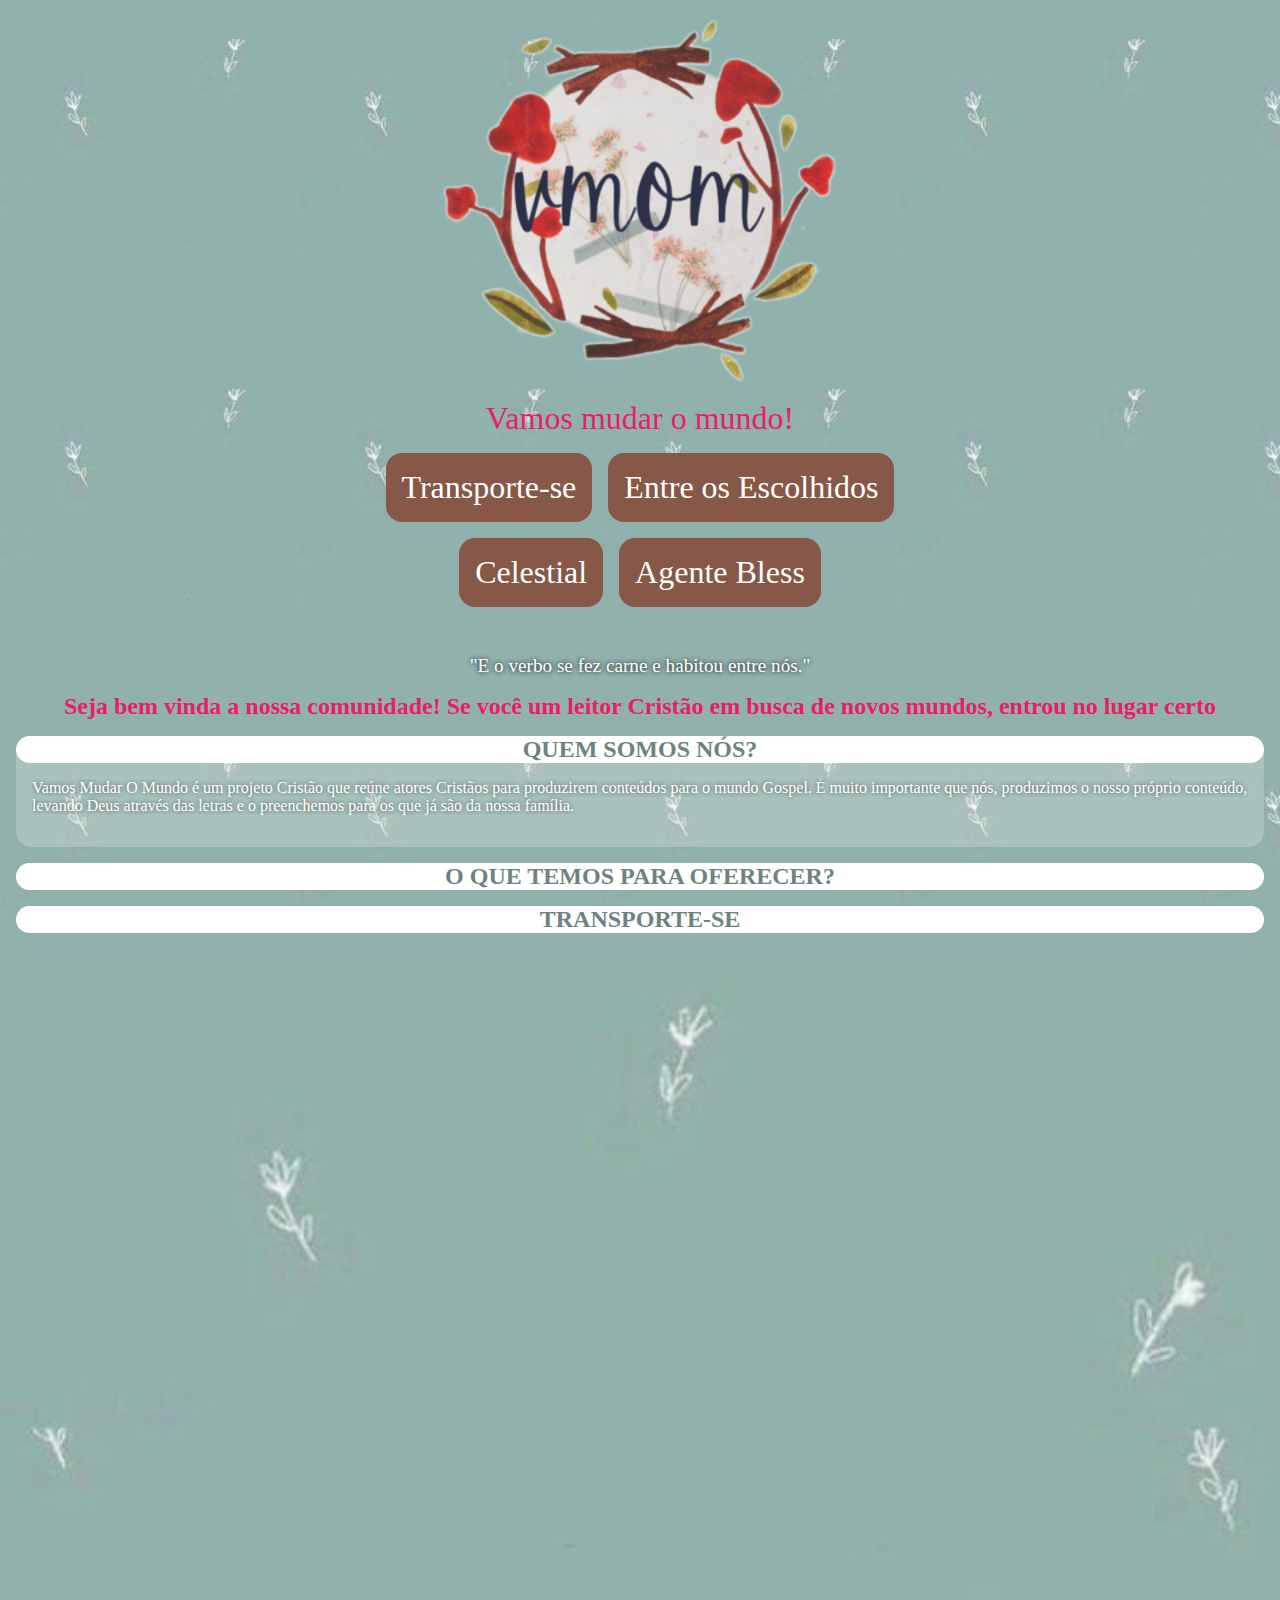
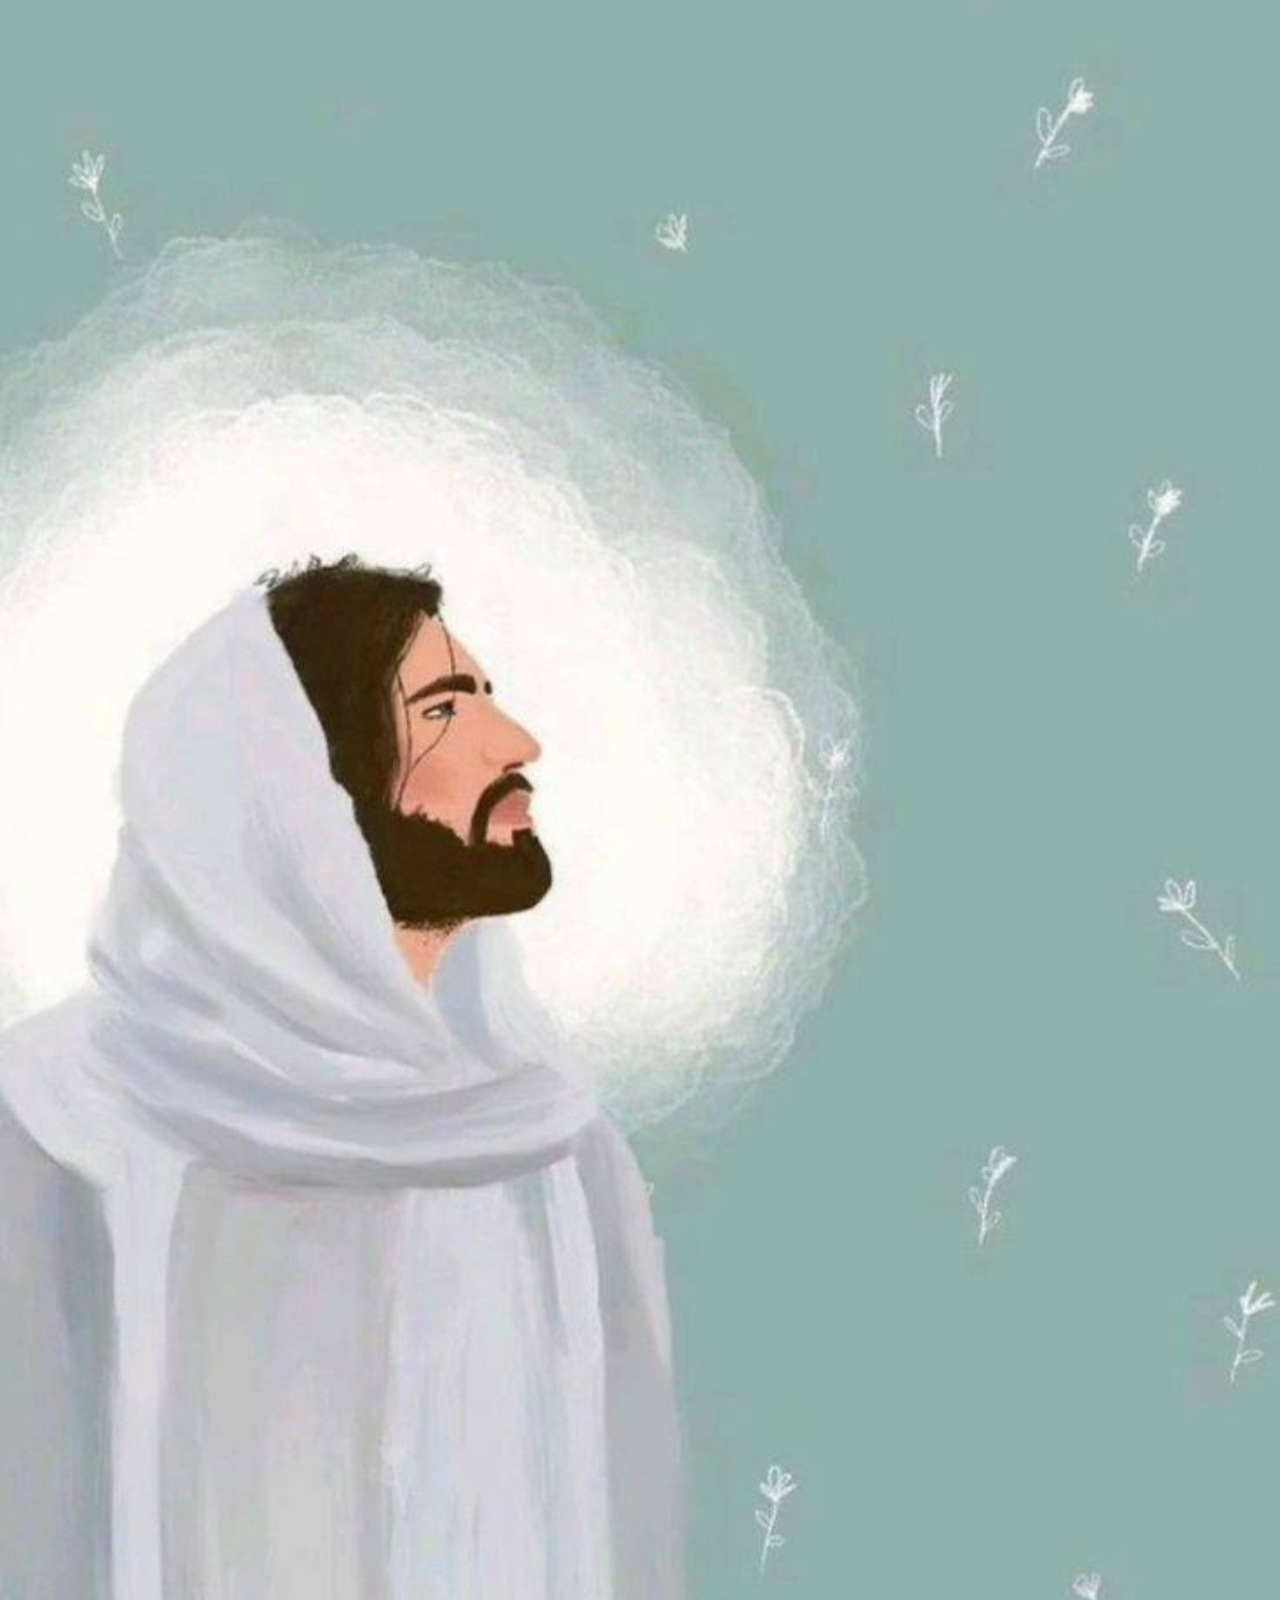
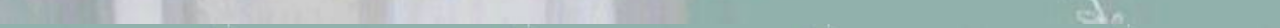
<file: index.html>
<!DOCTYPE html>
<html lang="pt-br">

<head>
    <meta charset="UTF-8">
    <meta http-equiv="X-UA-Compatible" content="IE=edge">
    <meta name="viewport" content="width=device-width, initial-scale=1.0">
    <title>Vmom</title>
    <link rel="shortcut icon" href="imagens/logo.png" type="image/x-icon">
    <link rel="stylesheet" href="style.css">
</head>

<body>
    <main>
        <section id="apresentação">
            <div class="apresentação">
                <img src="imagens/logo.png">
                Vamos mudar o mundo!
            </div>
            <div class="botões">
                <div>
                    <a href="">Transporte-se</a>
                    <a href="">Entre os Escolhidos</a>
                </div>
                <div>
                    <a href="">Celestial</a>
                    <a href="">Agente Bless</a>
                </div>
            </div>
            <div class="frase">
                <span>"E o verbo se fez carne e habitou entre nós."</span>
            </div>
        </section>

        <section id="informações">
            <h2>Seja bem vinda a nossa comunidade! Se você um leitor Cristão em busca de novos mundos, entrou no lugar
                certo</h2>
            <article>
                <input type="radio" name="painel" id="QUEM-SOMOS-NÓS" checked>
                <label for="QUEM-SOMOS-NÓS">
                    <h2>QUEM SOMOS NÓS?</h2>
                    <div class="conteudo">
                        <p>
                            Vamos Mudar O Mundo é um projeto Cristão que reúne
                            atores Cristãos para produzirem conteúdos para o mundo Gospel. É muito importante que nós,
                            produzimos o nosso próprio conteúdo, levando Deus através das letras e o preenchemos para os
                            que
                            já
                            são da nossa família.
                        </p>
                    </div>
                </label>
            </article>

            <article>
                <input type="radio" name="painel" id="O-QUE-TEMOS-PARA-OFERECER?">
                <label for="O-QUE-TEMOS-PARA-OFERECER?">
                    <h2>O QUE TEMOS PARA OFERECER?</h2>
                    <div class="conteudo">
                        <p>
                            Variados conteúdos, para você romântico incurável, até para você que não vive sem uma boa
                            batalha, aventura, suspense ação, ficção científica e fantasia. História de todas as épocas,
                            desde os tempos primitivos até a atualidade. Você não vai encontrar apenas histórias, vai
                            viver
                            em mundos, superar limites. Então, o que está esperando
                        </p>
                    </div>
                </label>
            </article>

            <article id="article-transporte-se">
                <input type="radio" name="painel" id="TRANSPORTE-SE">
                <label for="TRANSPORTE-SE">
                    <h2>TRANSPORTE-SE</h2>
                    <div class="conteudo">
                        <div class="card">
                            <img src="imagens/livros/livro.jpg" alt="">
                            <div class="card-conteudo">
                                <p>
                                    Lorem ipsum dolor sit amet consectetur, adipisicing elit. Cumque architecto laboriosam
                                    tenetur eaque in
                                </p>
                                <a href="#">ler</a>
                            </div>
                        </div>
                        <div class="card">
                            <img src="imagens/livros/livro.jpg" alt="">
                            <div class="card-conteudo">
                                <p>
                                    Lorem ipsum dolor sit amet consectetur, adipisicing elit. Cumque architecto laboriosam
                                    tenetur eaque in
                                </p>
                                <a href="#">ler</a>
                            </div>
                        </div>
                    </div>
                </label>
            </article>
            </article>
        </section>

        <section id="final">
            <img src="imagens/fundo.jpg" alt="imgem de cristo">
        </section>
    </main>
</body>

</html>
</file>
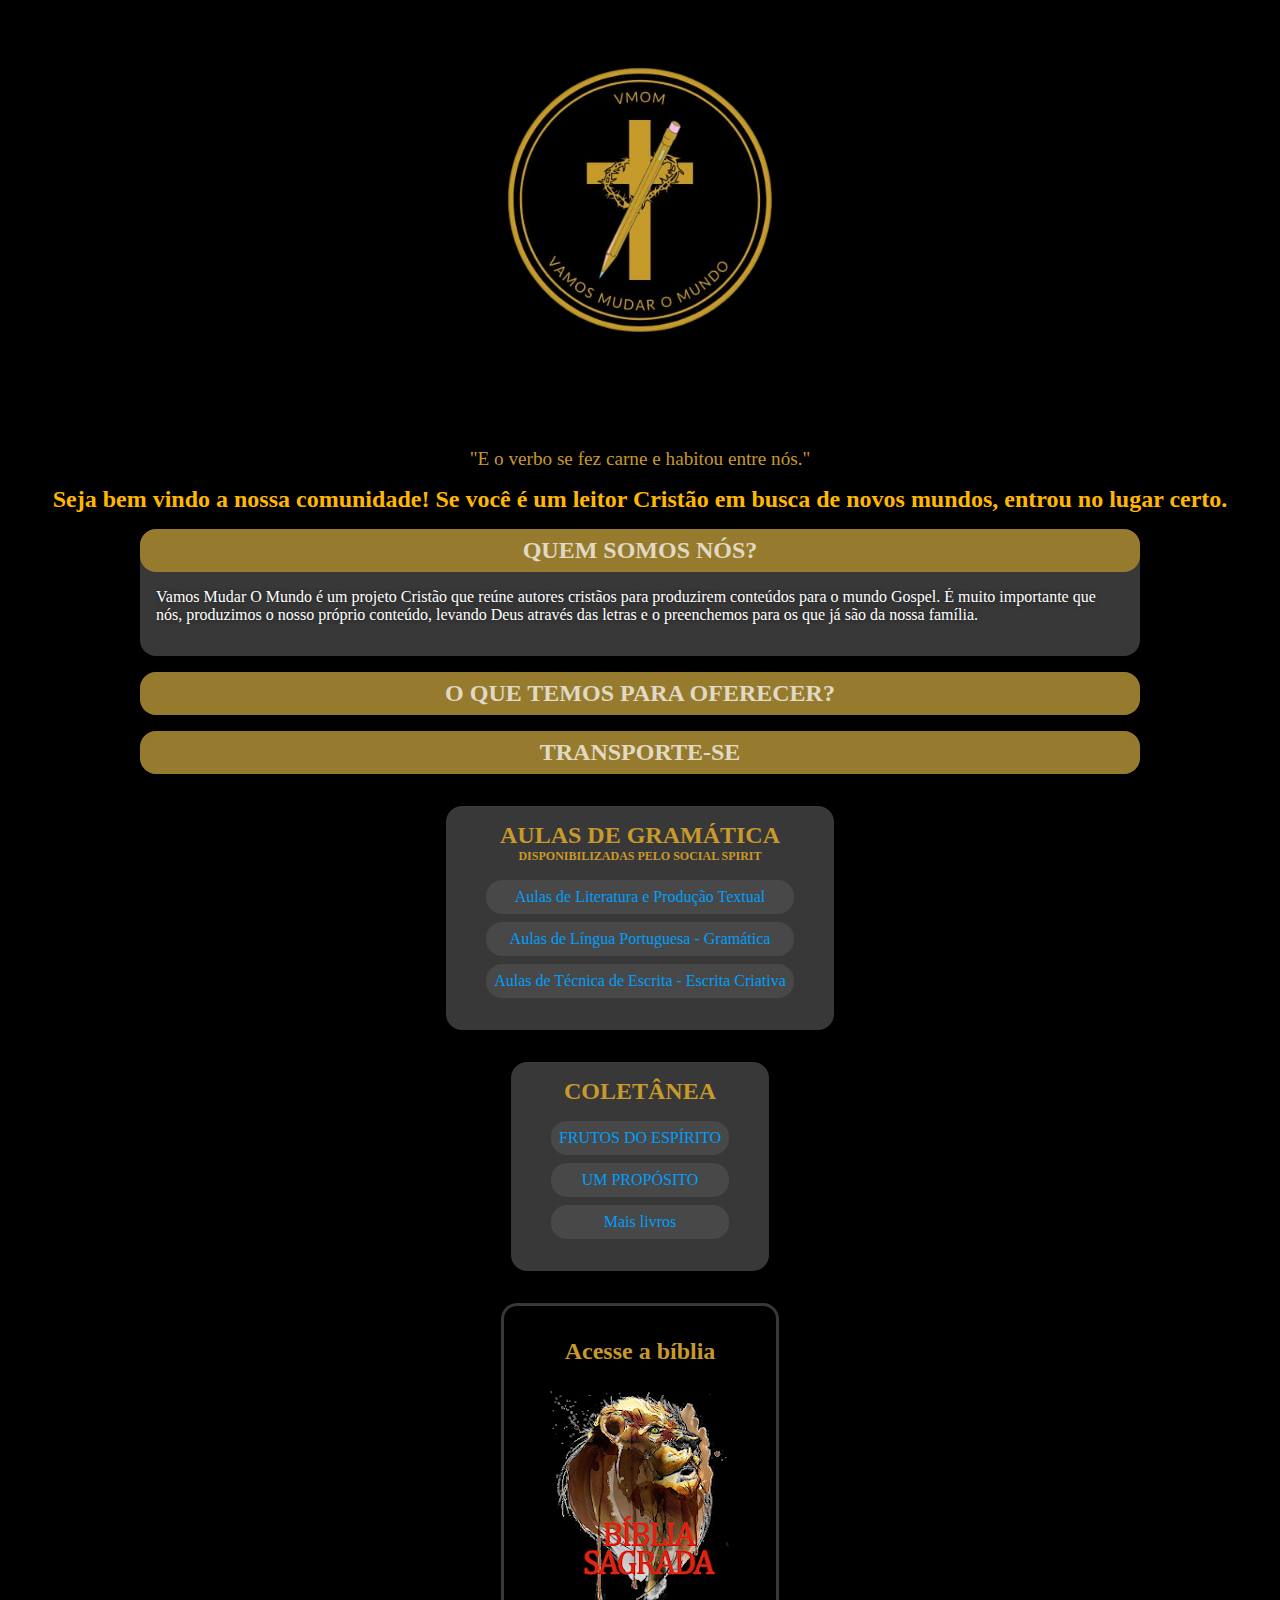
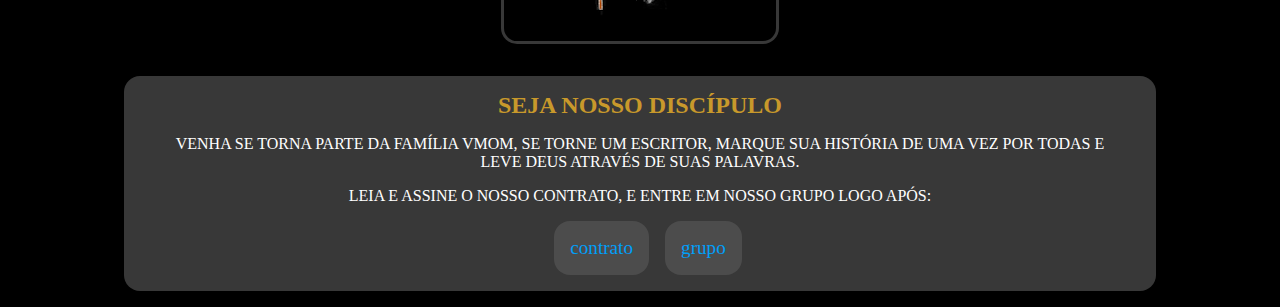
<file: modelo-atual/index.html>
<!DOCTYPE html>
<html lang="pt-br">

<head>
    <meta charset="UTF-8">
    <meta http-equiv="X-UA-Compatible" content="IE=edge">
    <meta name="viewport" content="width=device-width, initial-scale=1.0">
    <title>Vmom</title>
    <link rel="shortcut icon" href="imagens/logo.png" type="image/x-icon">
    <link rel="stylesheet" href="style.css">
</head>

<body>
    <main>
        <section id="apresentação">
            <div class="apresentação">
                <img src="imagens/logo.png" alt="logo-VMOM, vamos mudar o mundo">
            </div>
            <div class="frase">
                <span>"E o verbo se fez carne e habitou entre nós."</span>
            </div>
        </section>

        <section id="informações">
            <h2>
                Seja bem vindo a nossa comunidade! Se você é um leitor Cristão em busca de novos mundos, entrou no lugar
                certo.
            </h2>
            <article>
                <input type="radio" name="painel" id="QUEM-SOMOS-NÓS" checked>
                <label for="QUEM-SOMOS-NÓS">
                    <h2>QUEM SOMOS NÓS?</h2>
                    <div class="conteudo">
                        <p>
                            Vamos Mudar O Mundo é um projeto Cristão que reúne autores cristãos para produzirem
                            conteúdos para o mundo Gospel. É muito importante que nós, produzimos o nosso próprio
                            conteúdo, levando Deus através das letras e o preenchemos para os que já são da nossa
                            família.
                        </p>
                    </div>
                </label>
            </article>

            <article>
                <input type="radio" name="painel" id="O-QUE-TEMOS-PARA-OFERECER?">
                <label for="O-QUE-TEMOS-PARA-OFERECER?">
                    <h2>O QUE TEMOS PARA OFERECER?</h2>
                    <div class="conteudo">
                        <p>
                            Variados conteúdos, para você romântico incurável, até para você que não vive sem uma boa
                            batalha, aventura, suspense ação, ficção científica e fantasia. Histórias de todas as épocas,
                            desde os tempos primitivos até a atualidade. Você não vai encontrar apenas histórias, vai
                            viver em mundos, superar limites. Então, o que está esperando?
                        </p>
                    </div>
                </label>
            </article>

            <article id="article-transporte-se">
                <input type="radio" name="painel" id="TRANSPORTE-SE">
                <label for="TRANSPORTE-SE">
                    <h2>TRANSPORTE-SE</h2>
                    <div class="conteudo">
                        <div class="card">
                            <img src="imagens/livros/livro.jpg" alt="livro">
                            <div class="card-conteudo">
                                <p>
                                    Passados assombram os seus pensamentos.<br>
                                    Um filme passa em frente aos seus olhos.<br>
                                    O lutador/assassino amoleceu, desde a última encomenda, quando o mesmo olhou nos
                                    olhos da vítima. <br>
                                </p>
                                <a target="_blank"
                                    href="https://www.spiritfanfiction.com/historia/agente-bless-21564826">ler</a>
                            </div>
                        </div>
                        <div class="card">
                            <img src="imagens/livros/livro.jpg" alt="">
                            <div class="card-conteudo">
                                <p>
                                    Lorem ipsum dolor sit amet consectetur, adipisicing elit. Cumque architecto
                                    laboriosam
                                    tenetur eaque in
                                </p>
                                <a href="#">ler</a>
                            </div>
                        </div>
                    </div>
                </label>
            </article>
            </article>
        </section>

        <section id="AULAS-DE-GRAMÁTICA" class="section-card section-card-link">
            <article>
                <h2>
                    AULAS DE GRAMÁTICA
                    <span>DISPONIBILIZADAS PELO SOCIAL SPIRIT</span>
                </h2>
                <ul>
                    <li>
                        <a href="https://www.spiritfanfiction.com/historia/aulas-de-literatura-e-producao-textual-23938194" target="_blank" rel="noopener noreferrer">
                            Aulas de Literatura e Produção Textual
                        </a>
                    </li>
                    <li>
                        <a href="https://www.spiritfanfiction.com/historia/aulas-de-literatura-e-producao-textual-23938194" target="_blank" rel="noopener noreferrer">
                            Aulas de Língua Portuguesa - Gramática
                        </a>
                    </li>
                    <li>
                        <a href="https://www.spiritfanfiction.com/historia/aulas-de-literatura-e-producao-textual-23938194" target="_blank" rel="noopener noreferrer">
                            Aulas de Técnica de Escrita - Escrita Criativa
                        </a>
                    </li>
                </ul>
            </article>
        </section>

        <section id="COLETÂNEA" class="section-card section-card-link">
            <article>
                <h2>
                    COLETÂNEA
                </h2>
                <ul>
                    <li>
                        <a href="https://www.spiritfanfiction.com/listas/projeto-frutos-do-espirito-7920837" target="_blank" rel="noopener noreferrer">
                            FRUTOS DO ESPÍRITO
                        </a>
                    </li>
                    <li>
                        <a href="https://www.spiritfanfiction.com/listas/coletanea-um-proposito-7805309" target="_blank" rel="noopener noreferrer">
                            UM PROPÓSITO
                        </a>
                    </li>

                    <li>
                        <a href="https://www.canva.com/design/DAEnShv-cik/pj71Z25MOV-okMbO_RtKpw/view?utm_content=DAEnShv-cik&utm_campaign=designshare&utm_medium=l" target="_blank" rel="noopener noreferrer">
                            Mais livros
                        </a>
                    </li>
                </ul>

                
            </article>
        </section>

        <section id="BÍBLIA-ONLINE" class="section-card">
            <a href="https://play.google.com/store/apps/details?id=com.biblia.jovem" target="_blank" rel="noopener noreferrer">
                <article> 
                        <h2>Acesse a bíblia</h2>
                        <img src="imagens/biblia-online-logo.webp" alt="biblia online logo">
                </article>
            </a>
        </section>

        <section id="SND" class="section-card">
            <!--SND = Seja Nosso Discíplo-->
            <article>
                <h2>SEJA NOSSO DISCÍPULO</h2>

                <p>
                    VENHA SE TORNA PARTE DA FAMÍLIA VMOM, SE TORNE UM
                    ESCRITOR, MARQUE SUA HISTÓRIA DE UMA VEZ POR TODAS E LEVE DEUS ATRAVÉS DE SUAS PALAVRAS.
                </p>

                <p>
                    LEIA E ASSINE O NOSSO CONTRATO, E ENTRE EM NOSSO GRUPO LOGO APÓS:<br>
                </p>

                <div class="botões">
                    <a href="https://docs.google.com/forms/d/1fccn9WHBrgxbNDfRmOnFYORPGkOdfP9nCl05McEVrH0/viewform?edit_requested=true" target="_blank">
                        contrato
                    </a>
                    <a href="https://chat.whatsapp.com/F07yQvcxzZPLTLQzPbOK8j" target="_blank">
                        grupo
                    </a>
                </div>

            </article>
        </section>

        <section id="final">
            <!-- <img src="imagens/fundo.jpg" alt="imgem de cristo"> -->
        </section>
    </main>
</body>

</html>
</file>
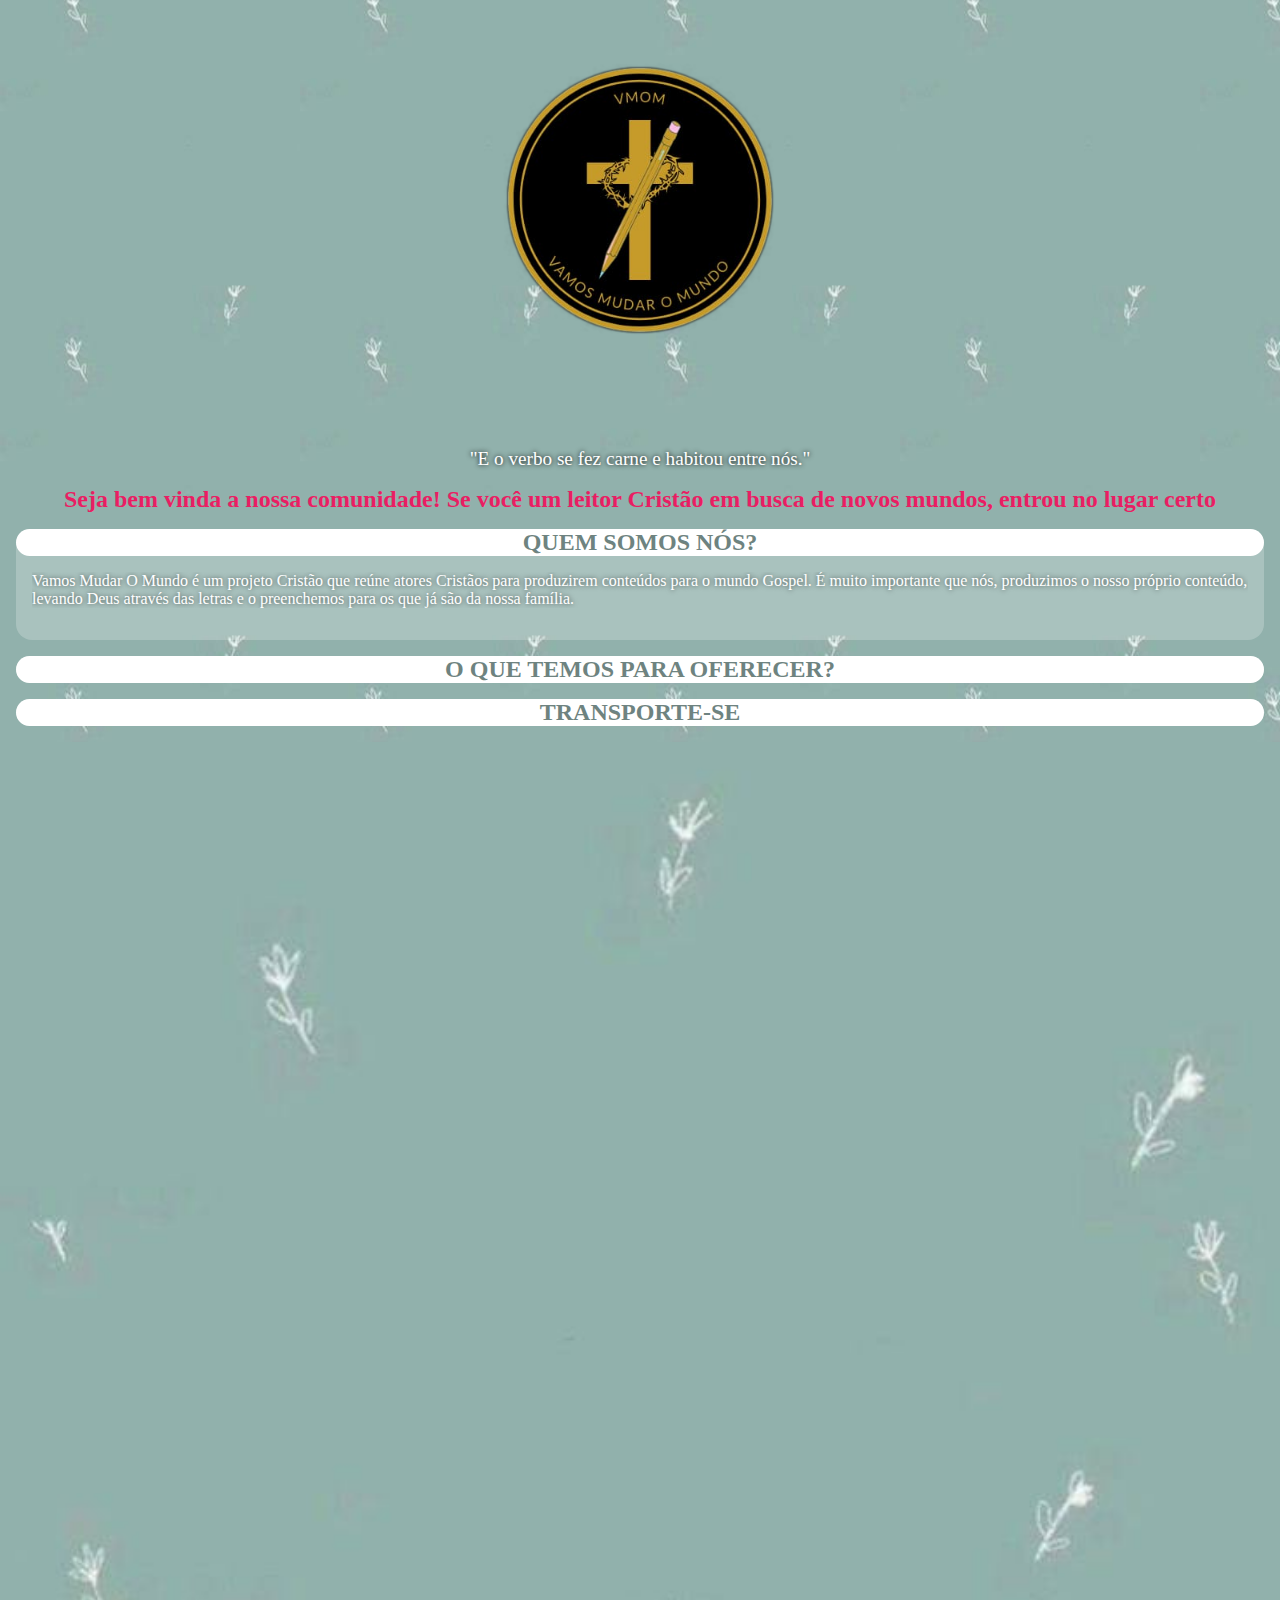
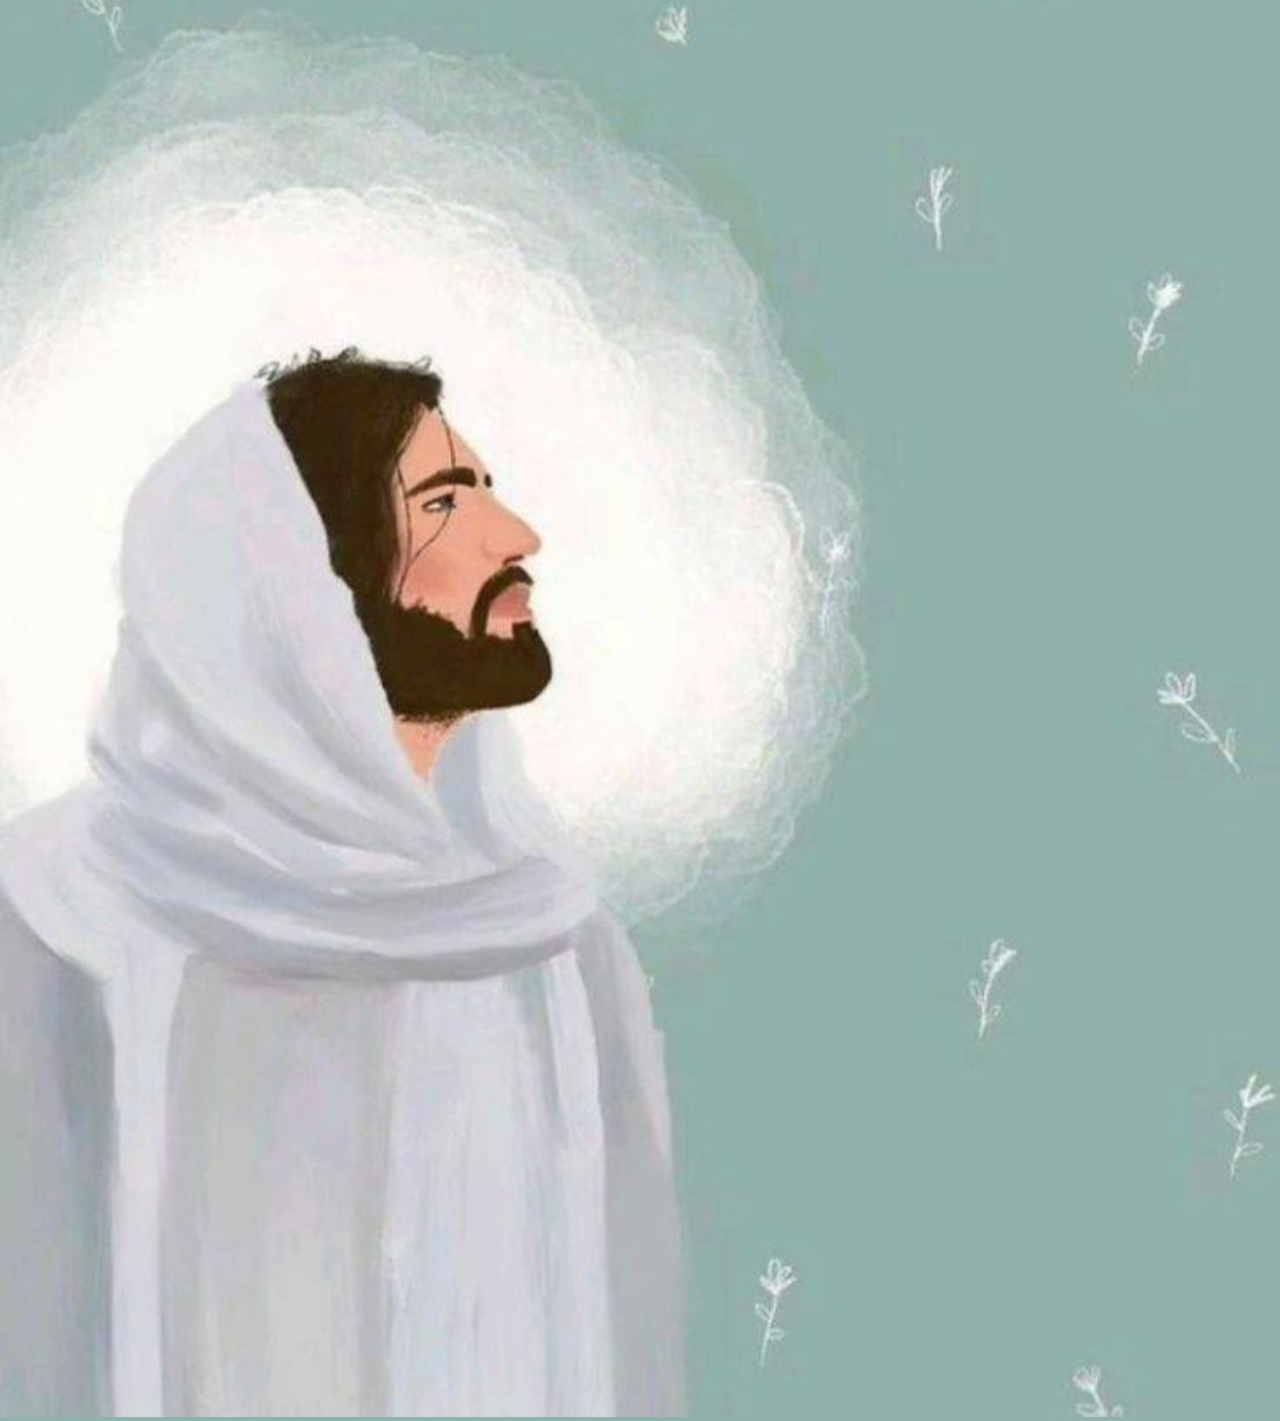
<file: modelo2/index.html>
<!DOCTYPE html>
<html lang="pt-br">

<head>
    <meta charset="UTF-8">
    <meta http-equiv="X-UA-Compatible" content="IE=edge">
    <meta name="viewport" content="width=device-width, initial-scale=1.0">
    <title>Vmom</title>
    <link rel="shortcut icon" href="imagens/logo.png" type="image/x-icon">
    <link rel="stylesheet" href="style.css">
</head>

<body>
    <main>
        <section id="apresentação">
            <div class="apresentação">
                <img src="imagens/logo.png" alt="logo-VMOM, vamos mudar o mundo">
            </div>
            <div class="frase">
                <span>"E o verbo se fez carne e habitou entre nós."</span>
            </div>
        </section>

        <section id="informações">
            <h2>Seja bem vinda a nossa comunidade! Se você um leitor Cristão em busca de novos mundos, entrou no lugar
                certo</h2>
            <article>
                <input type="radio" name="painel" id="QUEM-SOMOS-NÓS" checked>
                <label for="QUEM-SOMOS-NÓS">
                    <h2>QUEM SOMOS NÓS?</h2>
                    <div class="conteudo">
                        <p>
                            Vamos Mudar O Mundo é um projeto Cristão que reúne
                            atores Cristãos para produzirem conteúdos para o mundo Gospel. É muito importante que nós,
                            produzimos o nosso próprio conteúdo, levando Deus através das letras e o preenchemos para os
                            que
                            já
                            são da nossa família.
                        </p>
                    </div>
                </label>
            </article>

            <article>
                <input type="radio" name="painel" id="O-QUE-TEMOS-PARA-OFERECER?">
                <label for="O-QUE-TEMOS-PARA-OFERECER?">
                    <h2>O QUE TEMOS PARA OFERECER?</h2>
                    <div class="conteudo">
                        <p>
                            Variados conteúdos, para você romântico incurável, até para você que não vive sem uma boa
                            batalha, aventura, suspense ação, ficção científica e fantasia. História de todas as épocas,
                            desde os tempos primitivos até a atualidade. Você não vai encontrar apenas histórias, vai
                            viver
                            em mundos, superar limites. Então, o que está esperando
                        </p>
                    </div>
                </label>
            </article>

            <article id="article-transporte-se">
                <input type="radio" name="painel" id="TRANSPORTE-SE">
                <label for="TRANSPORTE-SE">
                    <h2>TRANSPORTE-SE</h2>
                    <div class="conteudo">
                        <div class="card">
                            <img src="imagens/livros/livro.jpg" alt="livro">
                            <div class="card-conteudo">
                                <p>
                                    Passados assombram os seus pensamentos.<br>
                                    Um filme passa em frente aos seus olhos.<br>
                                    O lutador/assassino amoleceu, desde a última encomenda, quando o mesmo olhou nos olhos da vítima. <br>
                                </p>
                                <a target="_blank" href="https://www.spiritfanfiction.com/historia/agente-bless-21564826">ler</a>
                            </div>
                        </div>
                        <div class="card">
                            <img src="imagens/livros/livro.jpg" alt="">
                            <div class="card-conteudo">
                                <p>
                                    Lorem ipsum dolor sit amet consectetur, adipisicing elit. Cumque architecto laboriosam
                                    tenetur eaque in
                                </p>
                                <a href="#">ler</a>
                            </div>
                        </div>
                    </div>
                </label>
            </article>
            </article>
        </section>

        <section id="final">
            <img src="imagens/fundo.jpg" alt="imgem de cristo">
        </section>
    </main>
</body>
</html>
</file>
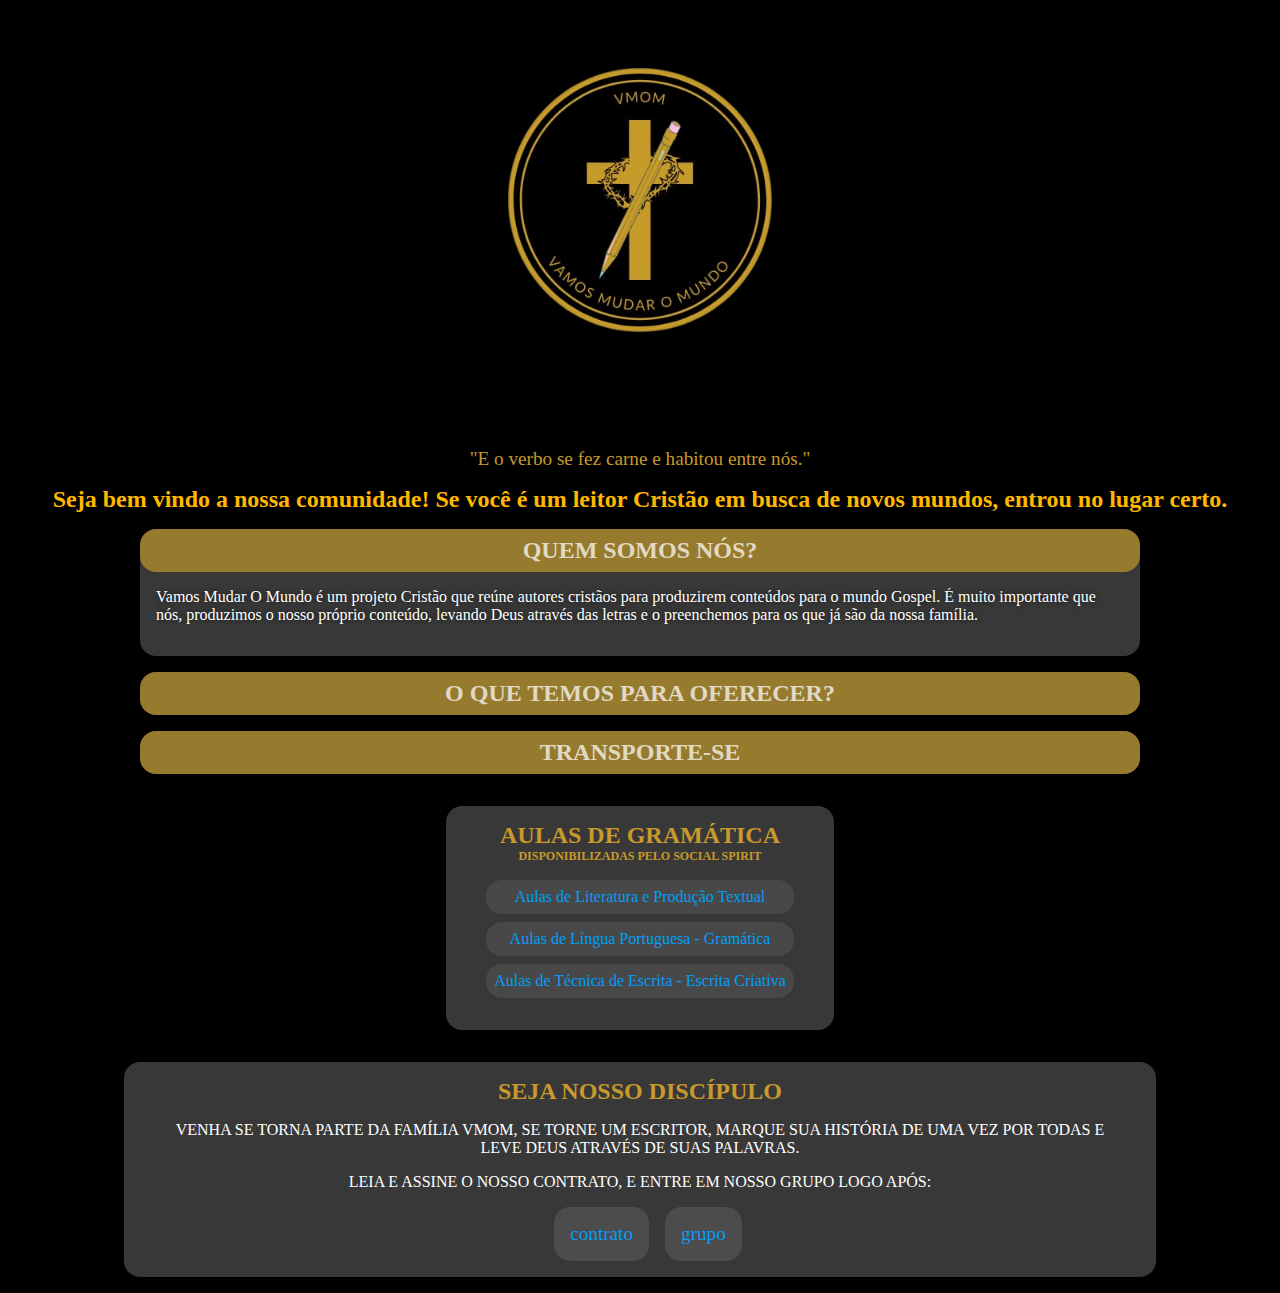
<file: modelo3.2/index.html>
<!DOCTYPE html>
<html lang="pt-br">

<head>
    <meta charset="UTF-8">
    <meta http-equiv="X-UA-Compatible" content="IE=edge">
    <meta name="viewport" content="width=device-width, initial-scale=1.0">
    <title>Vmom</title>
    <link rel="shortcut icon" href="imagens/logo.png" type="image/x-icon">
    <link rel="stylesheet" href="style.css">
</head>

<body>
    <main>
        <section id="apresentação">
            <div class="apresentação">
                <img src="imagens/logo.png" alt="logo-VMOM, vamos mudar o mundo">
            </div>
            <div class="frase">
                <span>"E o verbo se fez carne e habitou entre nós."</span>
            </div>
        </section>

        <section id="informações">
            <h2>
                Seja bem vindo a nossa comunidade! Se você é um leitor Cristão em busca de novos mundos, entrou no lugar
                certo.
            </h2>
            <article>
                <input type="radio" name="painel" id="QUEM-SOMOS-NÓS" checked>
                <label for="QUEM-SOMOS-NÓS">
                    <h2>QUEM SOMOS NÓS?</h2>
                    <div class="conteudo">
                        <p>
                            Vamos Mudar O Mundo é um projeto Cristão que reúne autores cristãos para produzirem
                            conteúdos para o mundo Gospel. É muito importante que nós, produzimos o nosso próprio
                            conteúdo, levando Deus através das letras e o preenchemos para os que já são da nossa
                            família.
                        </p>
                    </div>
                </label>
            </article>

            <article>
                <input type="radio" name="painel" id="O-QUE-TEMOS-PARA-OFERECER?">
                <label for="O-QUE-TEMOS-PARA-OFERECER?">
                    <h2>O QUE TEMOS PARA OFERECER?</h2>
                    <div class="conteudo">
                        <p>
                            Variados conteúdos, para você romântico incurável, até para você que não vive sem uma boa
                            batalha, aventura, suspense ação, ficção científica e fantasia. Histórias de todas as épocas,
                            desde os tempos primitivos até a atualidade. Você não vai encontrar apenas histórias, vai
                            viver em mundos, superar limites. Então, o que está esperando?
                        </p>
                    </div>
                </label>
            </article>

            <article id="article-transporte-se">
                <input type="radio" name="painel" id="TRANSPORTE-SE">
                <label for="TRANSPORTE-SE">
                    <h2>TRANSPORTE-SE</h2>
                    <div class="conteudo">
                        <div class="card">
                            <img src="imagens/livros/livro.jpg" alt="livro">
                            <div class="card-conteudo">
                                <p>
                                    Passados assombram os seus pensamentos.<br>
                                    Um filme passa em frente aos seus olhos.<br>
                                    O lutador/assassino amoleceu, desde a última encomenda, quando o mesmo olhou nos
                                    olhos da vítima. <br>
                                </p>
                                <a target="_blank"
                                    href="https://www.spiritfanfiction.com/historia/agente-bless-21564826">ler</a>
                            </div>
                        </div>
                        <div class="card">
                            <img src="imagens/livros/livro.jpg" alt="">
                            <div class="card-conteudo">
                                <p>
                                    Lorem ipsum dolor sit amet consectetur, adipisicing elit. Cumque architecto
                                    laboriosam
                                    tenetur eaque in
                                </p>
                                <a href="#">ler</a>
                            </div>
                        </div>
                    </div>
                </label>
            </article>
            </article>
        </section>

        <section class="section-card" id="AULAS-DE-GRAMÁTICA">
            <article>
                <h2>
                    AULAS DE GRAMÁTICA
                    <span>DISPONIBILIZADAS PELO SOCIAL SPIRIT</span>
                </h2>
                <ul>
                    <li>
                        <a href="https://www.spiritfanfiction.com/historia/aulas-de-literatura-e-producao-textual-23938194" target="_blank" rel="noopener noreferrer">
                            Aulas de Literatura e Produção Textual
                        </a>
                    </li>
                    <li>
                        <a href="https://www.spiritfanfiction.com/historia/aulas-de-literatura-e-producao-textual-23938194" target="_blank" rel="noopener noreferrer">
                            Aulas de Língua Portuguesa - Gramática
                        </a>
                    </li>
                    <li>
                        <a href="https://www.spiritfanfiction.com/historia/aulas-de-literatura-e-producao-textual-23938194" target="_blank" rel="noopener noreferrer">
                            Aulas de Técnica de Escrita - Escrita Criativa
                        </a>
                    </li>
                </ul>
            </article>
        </section>

        <section class="section-card" id="SND">
            <!--SND = Seja Nosso Discíplo-->
            <article>
                <h2>SEJA NOSSO DISCÍPULO</h2>

                <p>
                    VENHA SE TORNA PARTE DA FAMÍLIA VMOM, SE TORNE UM
                    ESCRITOR, MARQUE SUA HISTÓRIA DE UMA VEZ POR TODAS E LEVE DEUS ATRAVÉS DE SUAS PALAVRAS.
                </p>

                <p>
                    LEIA E ASSINE O NOSSO CONTRATO, E ENTRE EM NOSSO GRUPO LOGO APÓS:<br>
                </p>

                <div class="botões">
                    <a href="https://docs.google.com/forms/d/1fccn9WHBrgxbNDfRmOnFYORPGkOdfP9nCl05McEVrH0/viewform?edit_requested=true">
                        contrato
                    </a>
                    <a href="https://chat.whatsapp.com/F07yQvcxzZPLTLQzPbOK8j">
                        grupo
                    </a>
                </div>

            </article>
        </section>

        <section id="final">
            <!-- <img src="imagens/fundo.jpg" alt="imgem de cristo"> -->
        </section>
    </main>
</body>

</html>
</file>
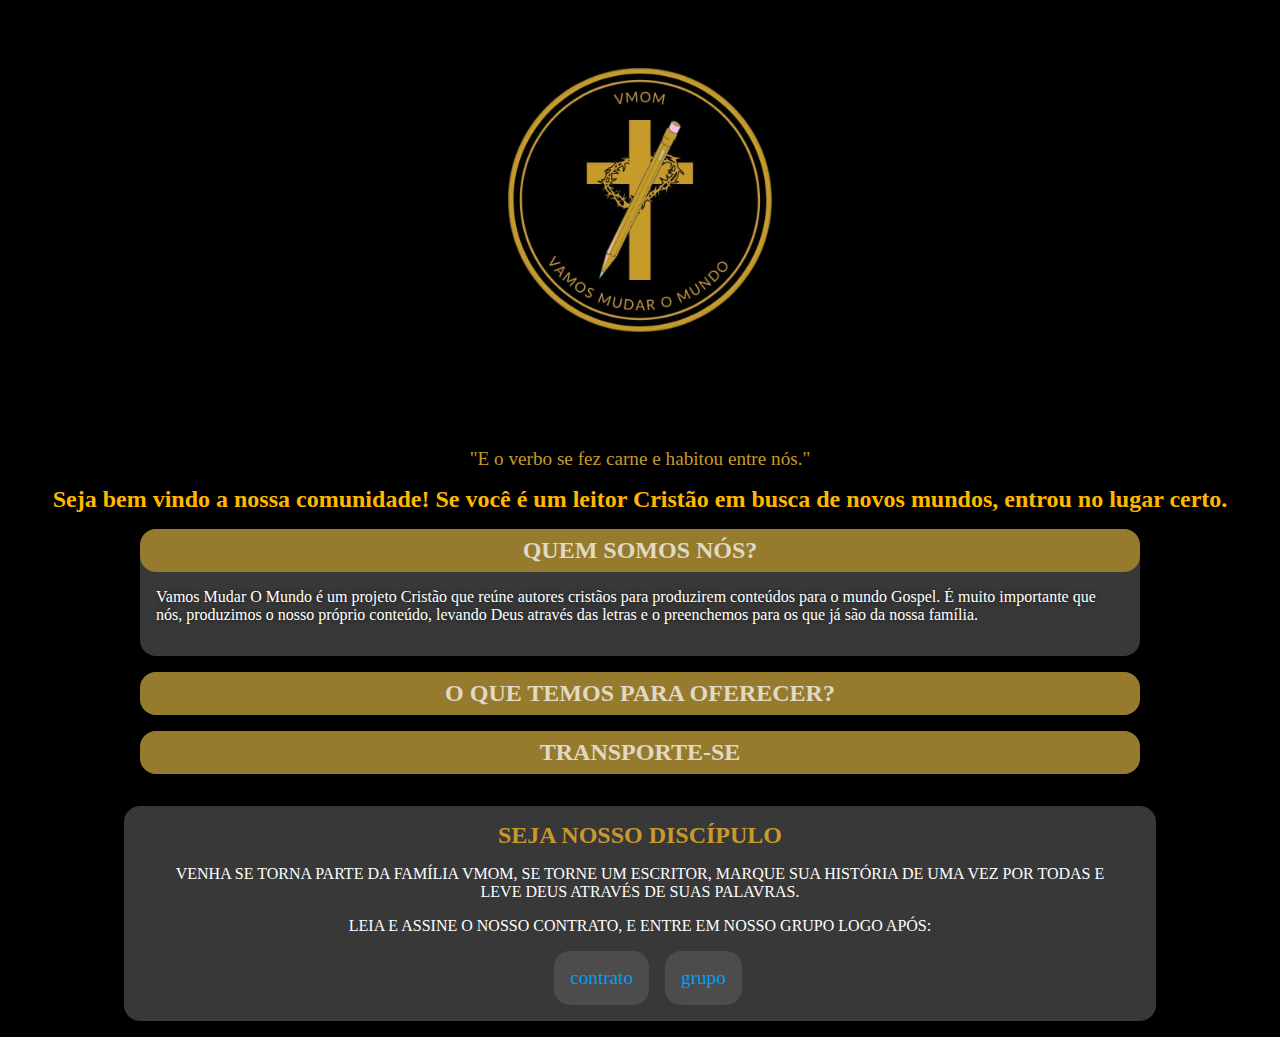
<file: modelo3/index.html>
<!DOCTYPE html>
<html lang="pt-br">

<head>
    <meta charset="UTF-8">
    <meta http-equiv="X-UA-Compatible" content="IE=edge">
    <meta name="viewport" content="width=device-width, initial-scale=1.0">
    <title>Vmom</title>
    <link rel="shortcut icon" href="imagens/logo.png" type="image/x-icon">
    <link rel="stylesheet" href="style.css">
</head>

<body>
    <main>
        <section id="apresentação">
            <div class="apresentação">
                <img src="imagens/logo.png" alt="logo-VMOM, vamos mudar o mundo">
            </div>
            <div class="frase">
                <span>"E o verbo se fez carne e habitou entre nós."</span>
            </div>
        </section>

        <section id="informações">
            <h2>
                Seja bem vindo a nossa comunidade! Se você é um leitor Cristão em busca de novos mundos, entrou no lugar
                certo.
            </h2>
            <article>
                <input type="radio" name="painel" id="QUEM-SOMOS-NÓS" checked>
                <label for="QUEM-SOMOS-NÓS">
                    <h2>QUEM SOMOS NÓS?</h2>
                    <div class="conteudo">
                        <p>
                            Vamos Mudar O Mundo é um projeto Cristão que reúne autores cristãos para produzirem
                            conteúdos para o mundo Gospel. É muito importante que nós, produzimos o nosso próprio
                            conteúdo, levando Deus através das letras e o preenchemos para os que já são da nossa
                            família.
                        </p>
                    </div>
                </label>
            </article>

            <article>
                <input type="radio" name="painel" id="O-QUE-TEMOS-PARA-OFERECER?">
                <label for="O-QUE-TEMOS-PARA-OFERECER?">
                    <h2>O QUE TEMOS PARA OFERECER?</h2>
                    <div class="conteudo">
                        <p>
                            Variados conteúdos, para você romântico incurável, até para você que não vive sem uma boa
                            batalha, aventura, suspense ação, ficção científica e fantasia. Histórias de todas as épocas,
                            desde os tempos primitivos até a atualidade. Você não vai encontrar apenas histórias, vai
                            viver em mundos, superar limites. Então, o que está esperando?
                        </p>
                    </div>
                </label>
            </article>

            <article id="article-transporte-se">
                <input type="radio" name="painel" id="TRANSPORTE-SE">
                <label for="TRANSPORTE-SE">
                    <h2>TRANSPORTE-SE</h2>
                    <div class="conteudo">
                        <div class="card">
                            <img src="imagens/livros/livro.jpg" alt="livro">
                            <div class="card-conteudo">
                                <p>
                                    Passados assombram os seus pensamentos.<br>
                                    Um filme passa em frente aos seus olhos.<br>
                                    O lutador/assassino amoleceu, desde a última encomenda, quando o mesmo olhou nos
                                    olhos da vítima. <br>
                                </p>
                                <a target="_blank"
                                    href="https://www.spiritfanfiction.com/historia/agente-bless-21564826">ler</a>
                            </div>
                        </div>
                        <div class="card">
                            <img src="imagens/livros/livro.jpg" alt="">
                            <div class="card-conteudo">
                                <p>
                                    Lorem ipsum dolor sit amet consectetur, adipisicing elit. Cumque architecto
                                    laboriosam
                                    tenetur eaque in
                                </p>
                                <a href="#">ler</a>
                            </div>
                        </div>
                    </div>
                </label>
            </article>
            </article>
        </section>

        <section id="SND">
            <!--SND = Seja Nosso Discíplo-->
            <article>
                <h2>SEJA NOSSO DISCÍPULO</h2>

                <p>
                    VENHA SE TORNA PARTE DA FAMÍLIA VMOM, SE TORNE UM
                    ESCRITOR, MARQUE SUA HISTÓRIA DE UMA VEZ POR TODAS E LEVE DEUS ATRAVÉS DE SUAS PALAVRAS.
                </p>

                <p>
                    LEIA E ASSINE O NOSSO CONTRATO, E ENTRE EM NOSSO GRUPO LOGO APÓS:<br>

                </p>

                <div class="botões">
                    <a
                        href="https://docs.google.com/forms/d/1fccn9WHBrgxbNDfRmOnFYORPGkOdfP9nCl05McEVrH0/viewform?edit_requested=true">
                        contrato
                    </a>
                    <a href="https://chat.whatsapp.com/F07yQvcxzZPLTLQzPbOK8j">
                        grupo
                    </a>
                </div>

            </article>
        </section>

        <section id="final">
            <!-- <img src="imagens/fundo.jpg" alt="imgem de cristo"> -->
        </section>
    </main>
</body>

</html>
</file>
<file: style.css>
*{
    padding: 0px;
    margin: 0px;
}

/* main{
    background-image: url(imagens/fundo.jpg);
    background-repeat: no-repeat;
    background-size: cover;
    background-position: left;
    height: 100vh;
} */

main{
    background-image: url(imagens/fundo2.jpg);
    background-repeat: repeat;
    background-position: left;
    min-height: 100vh;
    color: white;
}

#apresentação .apresentação{
    display: flex;
    color: #e91e63;
    flex-direction: column;
    justify-content: center;
    align-items: center;
    font-size: 2em;
}

#apresentação .apresentação img{
    width: 100%;
    max-width: 400px;
    
}

#apresentação .botões {
    display: flex;
    margin: 1rem;
    justify-content: center;
    flex-direction: column;
    gap: 1rem;
}

#apresentação .botões div{
    display: flex;
    flex-wrap: wrap;
    align-items: center;
    justify-content: center;
    gap: 1rem;
}

#apresentação .botões div a{
    text-align: center;
    color: white;
    font-size: 2em;

    text-decoration: none;
    background-color: #875848;
    padding: 1rem;
    border-radius: 1rem;
}

#apresentação .frase{
    margin-top: 3rem;
    font-size: 1.2em;
    text-shadow: 0px 0px 5px black;
    text-align: center;
}

#informações{
    margin: 1rem;
}

#informações > h2{
    color: #e91e63;
    text-align: center;
    margin-bottom: 1rem;
}

#informações article{
    margin-bottom: 1rem;
}

#informações input{
    display: none;
}


#informações label{
    display: block;
    background-color: #ffffff38;
    border-radius: 1rem;
}

#informações label h2{
    text-align: center;
    color: #6e8380;
    border-radius: 2rem;
    background-color: white;
    cursor: pointer;
    transition: 0.3s;
}

#informações label .conteudo{
    text-shadow: 0px 0px 5px #00000099;

    transition-property: max-height;
    transition-duration: 0.5s;

    margin-left: 1rem;
    margin-right: 1rem;
}

#informações label .conteudo{
    max-height: 0px;
    overflow: hidden;
}

#informações input:checked + label h2{
    margin-bottom: 1rem;
}

#informações input:checked + label .conteudo{
    margin-bottom: 1rem;
}

#informações input:checked + label{
    padding-bottom: 1rem;
}

#informações input:checked + label .conteudo{  
    max-height: 100rem;
}

/*Código antigo do painel
#informações label {
    display: block;
    border-radius: 1rem;
     background-color: rgba(255, 255, 255, 0.219);
}

#informações label p{
    max-height: 0px;
    margin: -1rem;
    opacity: 0;
    transition: 1s;
}

#informações input:checked + label{
    padding-bottom: 1rem;
}

#informações input + label p{
    max-height: 50rem;
    opacity: 1;
    margin: 1rem;
}


#informações input + label{
    max-height: 1.8rem;
    overflow: hidden;
    transition: 1s;
}

#informações input:checked + label{
    padding-bottom: 1rem;
    max-height: 50rem;
}
*/

#informações #article-transporte-se .conteudo{
    display: flex;
    flex-wrap: wrap;
    justify-content: center;
    align-items: center;
}

#informações #article-transporte-se .card{
    display: flex;
    justify-content: center;
    align-items: center;
    
    background-color: #ffffff38;
    padding: 1rem;
    border-radius: 0.3rem;
    margin: 1rem;
    max-width: 350px;
}

#informações #article-transporte-se .card-conteudo{
    margin: 1rem;
}

@media screen and (max-width: 400px) {
    #informações #article-transporte-se .card{
        flex-wrap: wrap;
    }
}

#final img{
    width: 100%;
}
</file>
<file: modelo-atual/style.css>
*{
    padding: 0px;
    margin: 0px;
}

:root{
    --link-color: #009ff9;
}

body{
    background-color: black;
    color: #c8992b;
}

body p {
    color: white;
}

body h2{
    text-align: center;
}

main{
    min-height: 100vh;
}

.section-card {
    display: flex;
    justify-content: center;
    align-items: center;
    text-align: center;
}

.section-card article{
    margin: 1rem;
    background-color: #ffffff38;
    padding: 1rem;
    border-radius: 1rem;
    max-width: 1000px;
}

.section-card-link ul{
    list-style: none;
    margin: 1rem;
}

.section-card-link li{
    padding: 0.5rem;
    margin: 0.5rem;
    border-radius: 1rem;
    background-color: rgba(255, 255, 255, 0.082);
}

.section-card-link a{
    text-decoration: none;
    color: var(--link-color);
}

#apresentação .apresentação{
    display: flex;
    color: #e91e63;
    flex-direction: column;
    justify-content: center;
    align-items: center;
    font-size: 2em;
}

#apresentação .apresentação img{
    width: 100%;
    max-width: 400px; 
}

#apresentação .botões {
    display: flex;
    margin: 1rem;
    margin-top: 0;
    justify-content: center;
    flex-direction: column;
    gap: 1rem;
}

#apresentação .botões div{
    display: flex;
    flex-wrap: wrap;
    align-items: center;
    justify-content: center;
    gap: 1rem;
}

#apresentação .botões div a{
    text-align: center;
    color: white;
    font-size: 2em;

    text-decoration: none;
    background-color: #875848;
    padding: 1rem;
    border-radius: 1rem;
}

#apresentação .frase{
    margin-top: 3rem;
    font-size: 1.2em;
    text-shadow: 0px 0px 5px black;
    text-align: center;
}

#informações{
    margin: 1rem;
}

#informações > h2{
    color: #ffb700;
    text-align: center;
    margin-bottom: 1rem;
}

#informações article{
    display: flex;
    justify-content: center;
    align-items: center;
    margin-bottom: 1rem;
}

#informações input{
    display: none;
}


#informações label{
    display: block;
    max-width: 1000px;
    background-color: #ffffff38;
    border-radius: 1rem;
}

#informações label h2{
    text-align: center;
    color: #ffffffb8;
    padding: 0.5rem;
    border-radius: 1rem;
    background-color: #c39b2aad;
    cursor: pointer;
    transition: 0.3s;
}

#informações label .conteudo{
    text-shadow: 0px 0px 5px #00000099;

    transition-property: max-height;
    transition-duration: 0.5s;

    margin-left: 1rem;
    margin-right: 1rem;
}

#informações label .conteudo{
    max-height: 0px;
    overflow: hidden;
}

#informações input:checked + label h2{
    cursor: default;
    margin-bottom: 1rem;
}

#informações input:checked + label .conteudo{
    margin-bottom: 1rem;
}

#informações input:checked + label{
    padding-bottom: 1rem;
}

#informações input:checked + label .conteudo{  
    max-height: 100rem;
}

#informações #article-transporte-se .conteudo{
    display: flex;
    flex-wrap: wrap;
    justify-content: center;
    align-items: center;
}

#informações #article-transporte-se .card{
    display: flex;
    justify-content: center;
    align-items: center;
    
    background-color: #ffffff38;
    padding: 1rem;
    border-radius: 0.3rem;
    margin: 1rem;
    height: 100%;
    max-width: 40%;
}

#informações #article-transporte-se .card-conteudo{
    margin: 1rem;
}

@media screen and (max-width: 400px) {
    #informações #article-transporte-se .card{
        flex-wrap: wrap;
        max-width: 70%;
    }
}

#AULAS-DE-GRAMÁTICA h2 span{
    display: block;
    font-size: 0.5em;
}

#BÍBLIA-ONLINE article{
    background-color: black;
    border: 0.2rem solid #ffffff38;
}

#BÍBLIA-ONLINE h2{
    margin: 1rem;
}

#BÍBLIA-ONLINE img{
    max-width: 100%;
}

#BÍBLIA-ONLINE a{
    color: #c8992b;
    text-decoration: none;
}

#SND article p{
    margin: 1rem;
}

#SND .botões{
    display: flex;
    justify-content: center;
    align-items: center;
}

#SND .botões a{
    color: var(--link-color);
    margin-left: 1rem;
    font-size: 1.2em;
    text-decoration: none;
    background-color: #ffffff1a;
    padding: 1rem;
    border-radius: 1rem;
}

#final img{
    width: 100%;
}
</file>
<file: modelo2/style.css>
*{
    padding: 0px;
    margin: 0px;
}

/* main{
    background-image: url(imagens/fundo.jpg);
    background-repeat: no-repeat;
    background-size: cover;
    background-position: left;
    height: 100vh;
} */

main{
    background-image: url(imagens/fundo2.jpg);
    background-repeat: repeat;
    background-position: left;
    min-height: 100vh;
    color: white;
}

#apresentação .apresentação{
    display: flex;
    color: #e91e63;
    flex-direction: column;
    justify-content: center;
    align-items: center;
    font-size: 2em;
}

#apresentação .apresentação img{
    width: 100%;
    max-width: 400px; 
}

#apresentação .botões {
    display: flex;
    margin: 1rem;
    margin-top: 0;
    justify-content: center;
    flex-direction: column;
    gap: 1rem;
}

#apresentação .botões div{
    display: flex;
    flex-wrap: wrap;
    align-items: center;
    justify-content: center;
    gap: 1rem;
}

#apresentação .botões div a{
    text-align: center;
    color: white;
    font-size: 2em;

    text-decoration: none;
    background-color: #875848;
    padding: 1rem;
    border-radius: 1rem;
}

#apresentação .frase{
    margin-top: 3rem;
    font-size: 1.2em;
    text-shadow: 0px 0px 5px black;
    text-align: center;
}

#informações{
    margin: 1rem;
}

#informações > h2{
    color: #e91e63;
    text-align: center;
    margin-bottom: 1rem;
}

#informações article{
    margin-bottom: 1rem;
}

#informações input{
    display: none;
}


#informações label{
    display: block;
    background-color: #ffffff38;
    border-radius: 1rem;
}

#informações label h2{
    text-align: center;
    color: #6e8380;
    border-radius: 2rem;
    background-color: white;
    cursor: pointer;
    transition: 0.3s;
}

#informações label .conteudo{
    text-shadow: 0px 0px 5px #00000099;

    transition-property: max-height;
    transition-duration: 0.5s;

    margin-left: 1rem;
    margin-right: 1rem;
}

#informações label .conteudo{
    max-height: 0px;
    overflow: hidden;
}

#informações input:checked + label h2{
    margin-bottom: 1rem;
}

#informações input:checked + label .conteudo{
    margin-bottom: 1rem;
}

#informações input:checked + label{
    padding-bottom: 1rem;
}

#informações input:checked + label .conteudo{  
    max-height: 100rem;
}

/*Código antigo do painel
#informações label {
    display: block;
    border-radius: 1rem;
     background-color: rgba(255, 255, 255, 0.219);
}

#informações label p{
    max-height: 0px;
    margin: -1rem;
    opacity: 0;
    transition: 1s;
}

#informações input:checked + label{
    padding-bottom: 1rem;
}

#informações input + label p{
    max-height: 50rem;
    opacity: 1;
    margin: 1rem;
}


#informações input + label{
    max-height: 1.8rem;
    overflow: hidden;
    transition: 1s;
}

#informações input:checked + label{
    padding-bottom: 1rem;
    max-height: 50rem;
}
*/

#informações #article-transporte-se .conteudo{
    display: flex;
    flex-wrap: wrap;
    justify-content: center;
    align-items: center;
}

#informações #article-transporte-se .card{
    display: flex;
    justify-content: center;
    align-items: center;
    
    background-color: #ffffff38;
    padding: 1rem;
    border-radius: 0.3rem;
    margin: 1rem;
    height: 100%;
    max-width: 40%;
}

#informações #article-transporte-se .card-conteudo{
    margin: 1rem;
}

@media screen and (max-width: 400px) {
    #informações #article-transporte-se .card{
        flex-wrap: wrap;
    }
}

#final img{
    width: 100%;
}
</file>
<file: modelo3.2/style.css>
*{
    padding: 0px;
    margin: 0px;
}

:root{
    --link-color: #009ff9;
}

body{
    background-color: black;
    color: #c8992b;
}

body p {
    color: white;
}

body h2{
    text-align: center;
}

main{
    min-height: 100vh;
}

.section-card {
    display: flex;
    justify-content: center;
    align-items: center;
    text-align: center;
}

.section-card article{
    margin: 1rem;
    background-color: #ffffff38;
    padding: 1rem;
    border-radius: 1rem;
    max-width: 1000px;
}

#apresentação .apresentação{
    display: flex;
    color: #e91e63;
    flex-direction: column;
    justify-content: center;
    align-items: center;
    font-size: 2em;
}

#apresentação .apresentação img{
    width: 100%;
    max-width: 400px; 
}

#apresentação .botões {
    display: flex;
    margin: 1rem;
    margin-top: 0;
    justify-content: center;
    flex-direction: column;
    gap: 1rem;
}

#apresentação .botões div{
    display: flex;
    flex-wrap: wrap;
    align-items: center;
    justify-content: center;
    gap: 1rem;
}

#apresentação .botões div a{
    text-align: center;
    color: white;
    font-size: 2em;

    text-decoration: none;
    background-color: #875848;
    padding: 1rem;
    border-radius: 1rem;
}

#apresentação .frase{
    margin-top: 3rem;
    font-size: 1.2em;
    text-shadow: 0px 0px 5px black;
    text-align: center;
}

#informações{
    margin: 1rem;
}

#informações > h2{
    color: #ffb700;
    text-align: center;
    margin-bottom: 1rem;
}

#informações article{
    display: flex;
    justify-content: center;
    align-items: center;
    margin-bottom: 1rem;
}

#informações input{
    display: none;
}


#informações label{
    display: block;
    max-width: 1000px;
    background-color: #ffffff38;
    border-radius: 1rem;
}

#informações label h2{
    text-align: center;
    color: #ffffffb8;
    padding: 0.5rem;
    border-radius: 1rem;
    background-color: #c39b2aad;
    cursor: pointer;
    transition: 0.3s;
}

#informações label .conteudo{
    text-shadow: 0px 0px 5px #00000099;

    transition-property: max-height;
    transition-duration: 0.5s;

    margin-left: 1rem;
    margin-right: 1rem;
}

#informações label .conteudo{
    max-height: 0px;
    overflow: hidden;
}

#informações input:checked + label h2{
    cursor: default;
    margin-bottom: 1rem;
}

#informações input:checked + label .conteudo{
    margin-bottom: 1rem;
}

#informações input:checked + label{
    padding-bottom: 1rem;
}

#informações input:checked + label .conteudo{  
    max-height: 100rem;
}

#informações #article-transporte-se .conteudo{
    display: flex;
    flex-wrap: wrap;
    justify-content: center;
    align-items: center;
}

#informações #article-transporte-se .card{
    display: flex;
    justify-content: center;
    align-items: center;
    
    background-color: #ffffff38;
    padding: 1rem;
    border-radius: 0.3rem;
    margin: 1rem;
    height: 100%;
    max-width: 40%;
}

#informações #article-transporte-se .card-conteudo{
    margin: 1rem;
}

@media screen and (max-width: 400px) {
    #informações #article-transporte-se .card{
        flex-wrap: wrap;
        max-width: 70%;
    }
}

#AULAS-DE-GRAMÁTICA h2 span{
    display: block;
    font-size: 0.5em;
}

#AULAS-DE-GRAMÁTICA ul{
    list-style: none;
    margin: 1rem;
}

#AULAS-DE-GRAMÁTICA li{
    padding: 0.5rem;
    margin: 0.5rem;
    border-radius: 1rem;
    background-color: rgba(255, 255, 255, 0.082);
}

#AULAS-DE-GRAMÁTICA a{
    text-decoration: none;
    color: var(--link-color);
}
    

#SND article p{
    margin: 1rem;
}

#SND .botões{
    display: flex;
    justify-content: center;
    align-items: center;
}

#SND .botões a{
    color: var(--link-color);
    margin-left: 1rem;
    font-size: 1.2em;
    text-decoration: none;
    background-color: #ffffff1a;
    padding: 1rem;
    border-radius: 1rem;
}

#final img{
    width: 100%;
}
</file>
<file: modelo3/style.css>
*{
    padding: 0px;
    margin: 0px;
}

body{
    background-color: black;
    color: #c8992b;
}

body p {
    color: white;
}

body h2{
    text-align: center;
}

main{
    min-height: 100vh;
}

#apresentação .apresentação{
    display: flex;
    color: #e91e63;
    flex-direction: column;
    justify-content: center;
    align-items: center;
    font-size: 2em;
}

#apresentação .apresentação img{
    width: 100%;
    max-width: 400px; 
}

#apresentação .botões {
    display: flex;
    margin: 1rem;
    margin-top: 0;
    justify-content: center;
    flex-direction: column;
    gap: 1rem;
}

#apresentação .botões div{
    display: flex;
    flex-wrap: wrap;
    align-items: center;
    justify-content: center;
    gap: 1rem;
}

#apresentação .botões div a{
    text-align: center;
    color: white;
    font-size: 2em;

    text-decoration: none;
    background-color: #875848;
    padding: 1rem;
    border-radius: 1rem;
}

#apresentação .frase{
    margin-top: 3rem;
    font-size: 1.2em;
    text-shadow: 0px 0px 5px black;
    text-align: center;
}

#informações{
    margin: 1rem;
}

#informações > h2{
    color: #ffb700;
    text-align: center;
    margin-bottom: 1rem;
}

#informações article{
    display: flex;
    justify-content: center;
    align-items: center;
    margin-bottom: 1rem;
}

#informações input{
    display: none;
}


#informações label{
    display: block;
    max-width: 1000px;
    background-color: #ffffff38;
    border-radius: 1rem;
}

#informações label h2{
    text-align: center;
    color: #ffffffb8;
    padding: 0.5rem;
    border-radius: 1rem;
    background-color: #c39b2aad;
    cursor: pointer;
    transition: 0.3s;
}

#informações label .conteudo{
    text-shadow: 0px 0px 5px #00000099;

    transition-property: max-height;
    transition-duration: 0.5s;

    margin-left: 1rem;
    margin-right: 1rem;
}

#informações label .conteudo{
    max-height: 0px;
    overflow: hidden;
}

#informações input:checked + label h2{
    cursor: default;
    margin-bottom: 1rem;
}

#informações input:checked + label .conteudo{
    margin-bottom: 1rem;
}

#informações input:checked + label{
    padding-bottom: 1rem;
}

#informações input:checked + label .conteudo{  
    max-height: 100rem;
}

#informações #article-transporte-se .conteudo{
    display: flex;
    flex-wrap: wrap;
    justify-content: center;
    align-items: center;
}

#informações #article-transporte-se .card{
    display: flex;
    justify-content: center;
    align-items: center;
    
    background-color: #ffffff38;
    padding: 1rem;
    border-radius: 0.3rem;
    margin: 1rem;
    height: 100%;
    max-width: 40%;
}

#informações #article-transporte-se .card-conteudo{
    margin: 1rem;
}

@media screen and (max-width: 400px) {
    #informações #article-transporte-se .card{
        flex-wrap: wrap;
        max-width: 70%;
    }
}

#SND {
    display: flex;
    justify-content: center;
    align-items: center;
    text-align: center;
}

#SND article{
    margin: 1rem;
    background-color: #ffffff38;
    padding: 1rem;
    border-radius: 1rem;
    max-width: 1000px;
}

#SND article p{
    margin: 1rem;
}

#SND .botões{
    display: flex;
    justify-content: center;
    align-items: center;
}

#SND .botões a{
    color: #009ff9;
    margin-left: 1rem;
    font-size: 1.2em;
    text-decoration: none;
    background-color: #ffffff1a;
    padding: 1rem;
    border-radius: 1rem;
}

#final img{
    width: 100%;
}
</file>
